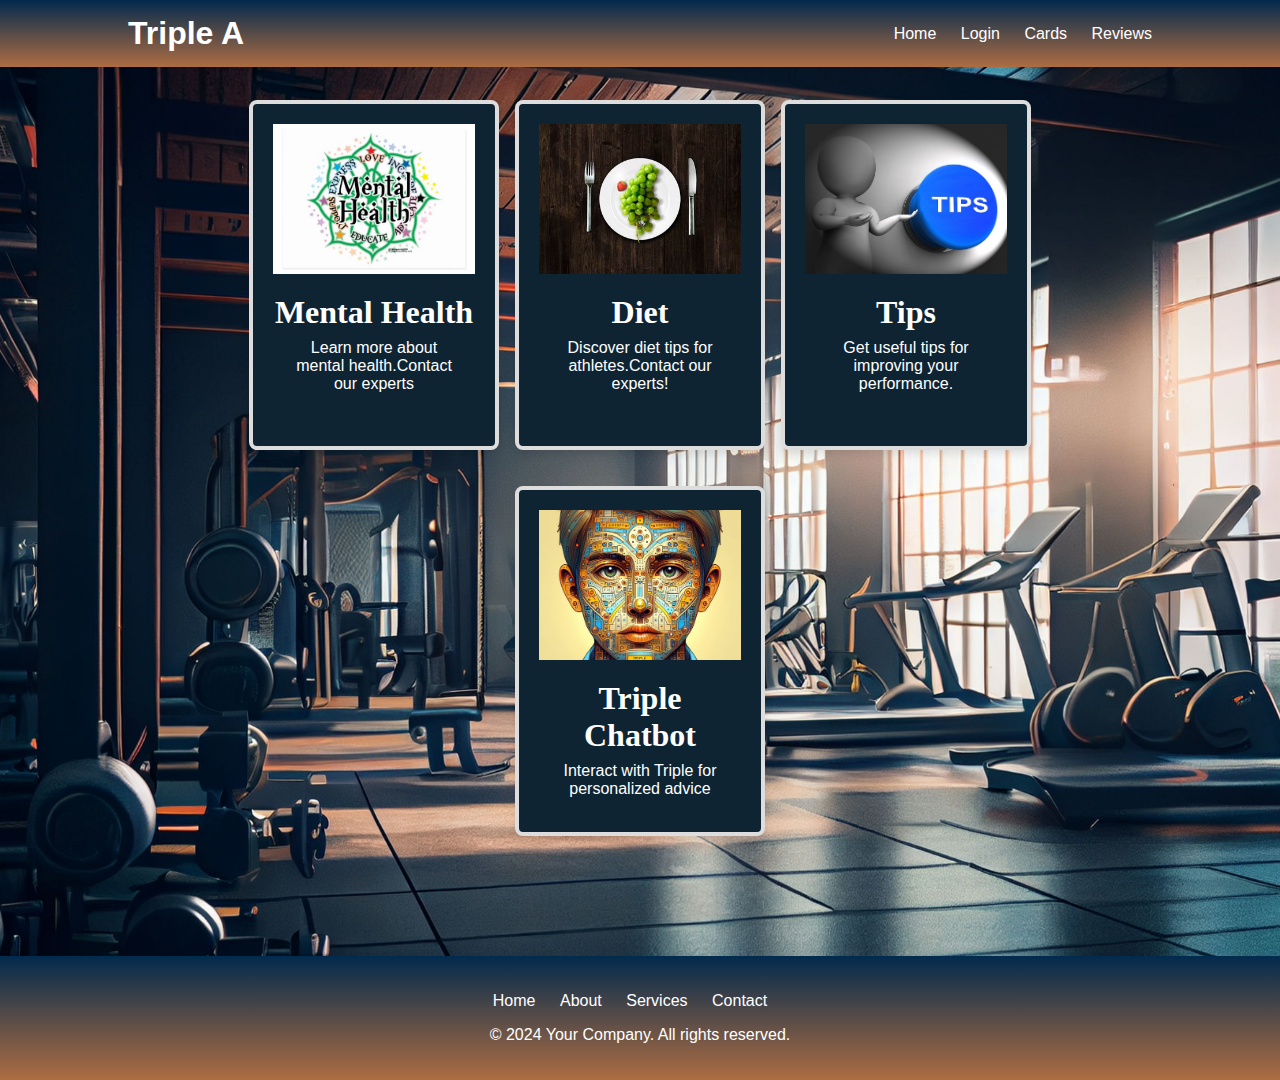
<file: index.html>
<!DOCTYPE html>
<html lang="en">
<head>
    <meta charset="UTF-8">
    <meta name="viewport" content="width=device-width, initial-scale=1.0">
    <title>Triple A - Home</title>
    <link rel="stylesheet" href="styles.css">
</head>
<body>
    <nav>
        <div class="container">
            <h1>Triple A</h1>
            <ul>
                <li><a href="index.html">Home</a></li>
                <li><a href="login.html">Login</a></li>
                <li><a href="index.html#cards">Cards</a></li>
                <li><a href="index.html#reviews">Reviews</a></li>
            </ul>
        </div>
    </nav>
    <section id="cards">
        <div class="card-container">
            <div class="card" onclick="location.href='mental-health.html'">
                <img src="assets/mental.jpg" alt="Mental Health">
                <h2>Mental Health</h2>
                <p>Learn more about mental health.Contact our experts</p>
            </div>
            <div class="card" onclick="location.href='diet.html'">
                <img src="assets/diet.jpg" alt="Diet">
                <h2>Diet</h2>
                <p>Discover diet tips for athletes.Contact our experts!</p>
            </div>
            <div class="card" onclick="location.href='tips.html'">
                <img src="assets/tips.jpg" alt="Tips">
                <h2>Tips</h2>
                <p>Get useful tips for improving your performance.</p>
            </div>
            <div class="card" id="ai-card">
                <img src="assets/ai.jpg" alt="Triple Chatbot">
                <h2>Triple Chatbot</h2>
                <p>Interact with Triple for personalized advice</p>
            </div>
        </div>
    </section>
    <script>
      window.embeddedChatbotConfig = {
          chatbotId: "IYettfUMDhMGX0kJFt0xG",
          domain: "www.chatbase.co"
      }

      // Add event listener to the AI card
      document.addEventListener("DOMContentLoaded", function() {
          const aiCard = document.getElementById('ai-card');
          aiCard.addEventListener('click', function() {
              window.chatbase.showChat();
          });
      });
  </script>
  <script
      src="https://www.chatbase.co/embed.min.js"
      chatbotId="IYettfUMDhMGX0kJFt0xG"
      domain="www.chatbase.co"
      defer>
  </script>
      <footer>
        <ul class="footer-links">
            <li><a href="#">Home</a></li>
            <li><a href="#">About</a></li>
            <li><a href="#">Services</a></li>
            <li><a href="#">Contact</a></li>
        </ul>
        <p>&copy; 2024 Your Company. All rights reserved.</p>
    </footer>
</body>
</html>
</file>
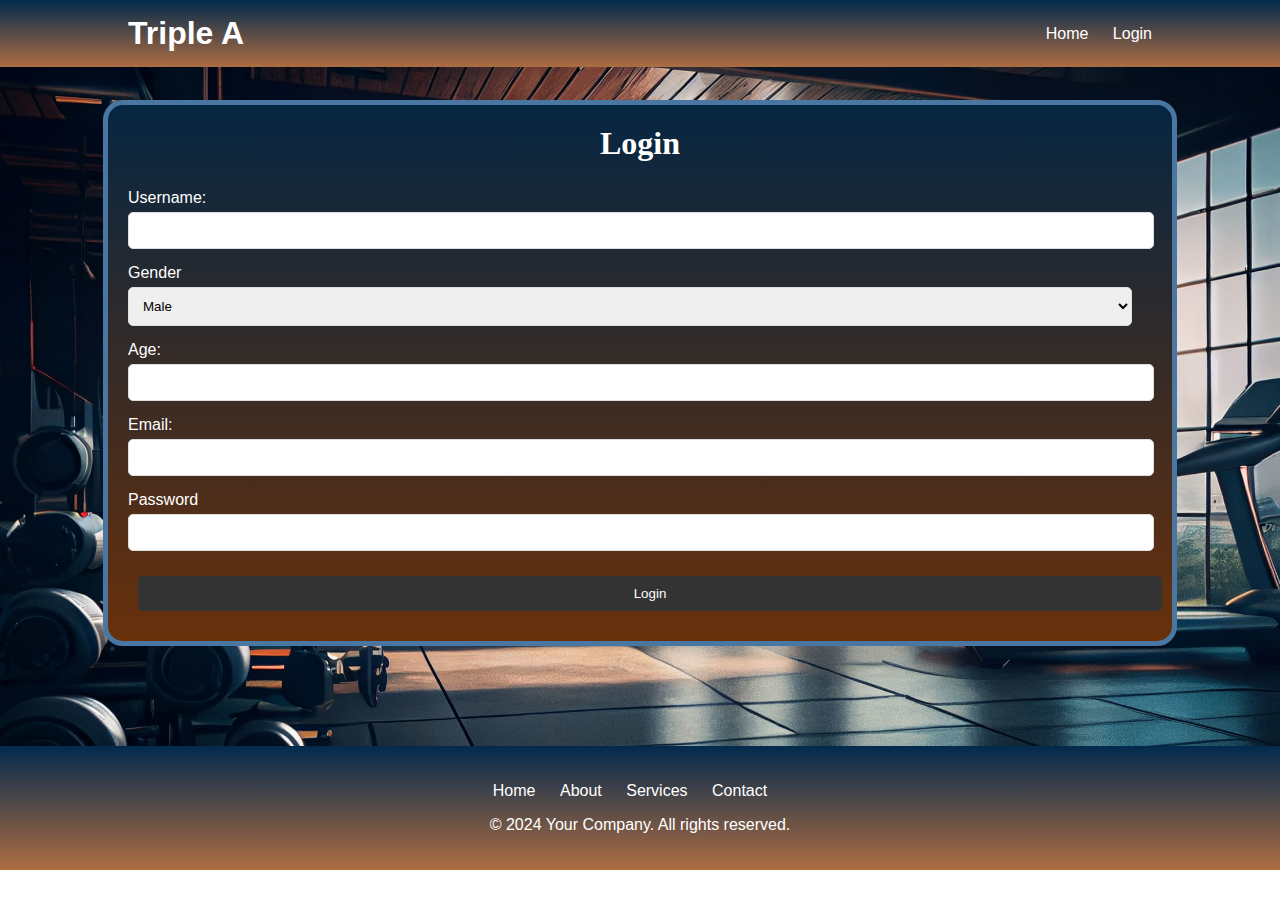
<file: login.html>
<!DOCTYPE html>
<html lang="en">
<head>
    <meta charset="UTF-8">
    <meta name="viewport" content="width=device-width, initial-scale=1.0">
    <title>Triple A - Login</title>
    <link rel="stylesheet" href="styles.css">
</head>
<body>
    <nav>
        <div class="container">
            <h1>Triple A</h1>
            <ul>
                <li><a href="index.html">Home</a></li>
                <li><a href="login.html">Login</a></li>
            </ul>
        </div>
    </nav>
    <section class="login">
        <h2>Login</h2>
        <form id="login-form">
            <label for="username">Username:</label>
            <input type="text" id="username" name="username" required>
            <label for="gender">Gender</label>
            <select name="gender" id="gender">
                <option value="male">Male</option>
                <option value="female">Female</option>
                <option value="none">prefer not to say</option>
            </select>
            <label for="Age">Age:</label>
            <input type="text" id="age" name="age" required>
            <label for="email">Email:</label>
            <input type="email" id="email" name="email" required>
            <label for="password">Password</label>
            <input type="password" id="password" name="password" required>
            <button type="submit">Login</button>
        </form>
    </section>
    <footer>
        <ul class="footer-links">
            <li><a href="#">Home</a></li>
            <li><a href="#">About</a></li>
            <li><a href="#">Services</a></li>
            <li><a href="#">Contact</a></li>
        </ul>
        <p>&copy; 2024 Your Company. All rights reserved.</p>
    </footer>
</body>
</html>
</file>
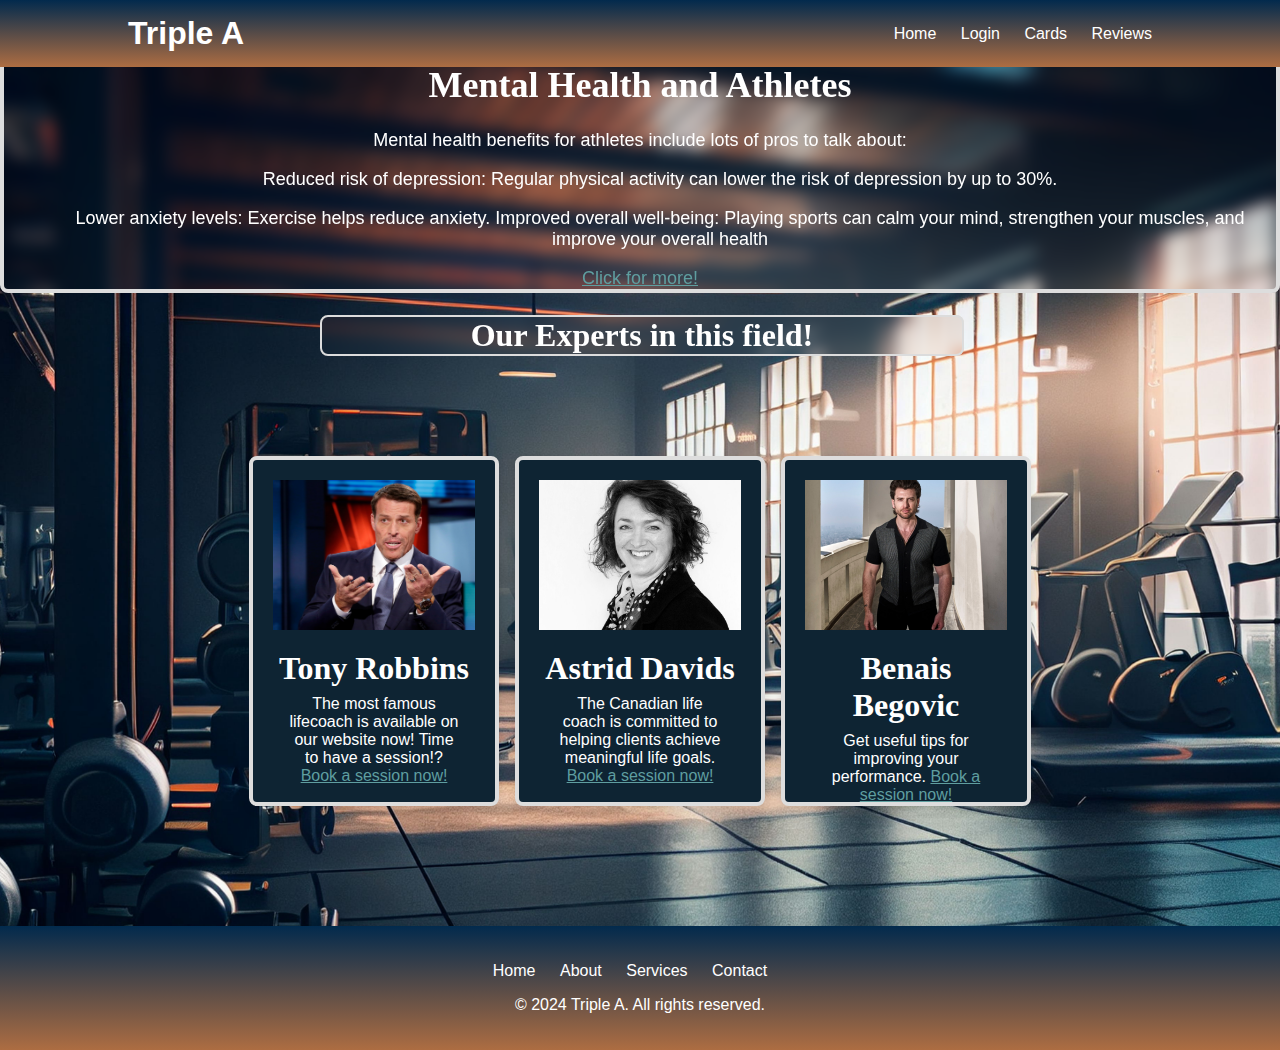
<file: mental-health.html>
<!DOCTYPE html>
<html lang="en">
<head>
    <meta charset="UTF-8">
    <meta name="viewport" content="width=device-width, initial-scale=1.0">
    <title>Mental Health - Triple A</title>
    <link rel="stylesheet" href="styles.css">
</head>
<body>
    <nav>
        <div class="container">
            <h1>Triple A</h1>
            <ul>
                <li><a href="index.html">Home</a></li>
                <li><a href="login.html">Login</a></li>
                <li><a href="index.html#cards">Cards</a></li>
                <li><a href="index.html#reviews">Reviews</a></li>
            </ul>
        </div>
    </nav> <br><br>
    <section class="brief">
        <h1>Mental Health and Athletes</h1>
        <p>Mental health benefits for athletes include lots of pros to talk about:
            <ul>Reduced risk of depression: Regular physical activity 
                can lower the risk of depression by up to 30%.</ul>
            <ul>Lower anxiety levels: Exercise helps reduce anxiety.
                Improved overall well-being: Playing sports can calm your mind, 
                strengthen your muscles,
                and improve your overall health</ul></p>
            <a href="https://shorturl.at/v0QPH">Click for more!</a>
    </section>
    <h1 class="expertheader">Our Experts in this field!</h1>
    <section id="cards">
        <div class="card-container">
            <div class="card" onclick="location.href='https://www.tonyrobbins.com/'">
                <img src="assets/robbins.jpeg" alt="Tony Robbins">
                <h2>Tony Robbins</h2>
                <p>The most famous lifecoach is available on our website now!
                    Time to have a session!?
                    <a href="https://www.tonyrobbins.com/">Book a session now!</a>
                </p>
            </div>
            <div class="card" onclick="location.href='https://www.astriddaviesconsulting.co.uk/'">
                <img src="assets/astrid.jpg" alt="Astrid">
                <h2>Astrid Davids</h2>
                <p>The Canadian life coach is committed to 
                    helping clients achieve meaningful life goals.
                    <a href="https://www.astriddaviesconsulting.co.uk/">Book a session now!</a>
                </p>
            </div>
            <div class="card" onclick="location.href='https://binais.com/'">
                <img src="assets/benais.jpg" alt="Tips">
                <h2>Benais Begovic</h2>
                <p>Get useful tips for improving your performance.
                    <a href="https://binais.com/">Book a session now!</a>
                </p>
            </div>
    </section>
    <footer>
        <ul class="footer-links">
            <li><a href="#">Home</a></li>
            <li><a href="#">About</a></li>
            <li><a href="#">Services</a></li>
            <li><a href="#">Contact</a></li>
        </ul>
        <p>&copy; 2024 Triple A. All rights reserved.</p>
    </footer>
</body>
</html>
</file>
<file: styles.css>
/* General styles */
body {
    font-family: Arial, sans-serif;
    margin: 0;
    padding: 0;
    background-image: url('assets/homeback2.jpeg');
    background-size: cover; 
    background-position: center;
    background-repeat: no-repeat; 
    margin: 0;
    font-family: Arial, sans-serif;
}

h2{
    font-size: large;
    font-weight: bolder;
    font-family: 'Times New Roman', Times, serif;
}
/*navbar styling*/
nav {
    background-color: #0e2433;
    background: #0e2433;
    background: linear-gradient(
        0deg,
        rgb(173, 109, 66) 0%,
        rgb(2, 42, 77) 100%
    );
    color: white;
    padding: 15px 0;
    position: fixed;
    width: 100%;
    top: 0;
    left: 0;
    z-index: 1000;
}

nav .container {
    width: 80%;
    margin: auto;
    display: flex;
    justify-content: space-between;
    align-items: center;
}

nav h1 {
    margin: 0;
}

nav ul {
    list-style-type: none;
    margin: 0;
    padding: 0;
}

nav ul li {
    display: inline;
    margin-left: 20px;
}

nav ul li a {
    color: white;
    text-decoration: none;
}

/* card styling */

.card-container {
    width: 80%;
    margin: 100px auto;
    display: flex;
    flex-wrap: wrap;
    justify-content: space-between;
}

.card {
    background: #0e2433;
    border: 4px solid #ddd;
    width: 22%;
    margin-bottom: 20px;
    padding: 20px;
    cursor: pointer;
    text-align: center;
    box-sizing: border-box;
    width: 250px; /* Adjust width as needed */
    height: 350px; /* Adjust height as needed */
    border-radius: 8px;
    overflow: hidden;
    box-shadow: 0 4px 8px rgba(0,0,0,0.1);
    transition: transform 0.3s ease;
}

.card:hover {
    transform: scale(1.05);
    box-shadow: 0 4px 8px rgba(0,0,0,0.2);
}

.card h2 {
    margin: 16px 0 8px;
    font-size: 2em;
    color: white;
    font-weight: bolder;
}

.card p {
    color: white;
    margin: 0 16px 16px;
}

.card-container {
    display: flex;
    flex-wrap: wrap;
    gap: 16px;
    justify-content: center;
}

.card img {
    width: 100%;
    height: 150px; /* Adjust height as needed */
    object-fit: cover; /* Ensures the image covers the area while maintaining its aspect ratio */
}

button {
    background: #333;
    color: white;
    border: none;
    padding: 10px 20px;
    cursor: pointer;
    border-radius: 5px;
    margin: 10px;
}

button:hover {
    background: #555;
}

/*login styling*/

.login {
    width: 80%;
    margin: 100px auto;
    background: #0e2433;
    background: linear-gradient(
        0deg,
        rgb(104, 48, 11) 0%,
        rgb(6, 38, 66) 100%
    );
    padding: 20px;
    border: 5px solid rgb(73, 119, 161);
    border-radius: 20px;
}

.login h2 {
    margin-top: 0;
    font-weight: bolder;
    font-size: xx-large;
    color: white;
    text-align: center;
}

.login label {
    display: block;
    margin-bottom: 5px;
    color: white;
}

.login input {
    width: calc(100% - 20px);
    padding: 10px;
    margin-bottom: 15px;
    border: 1px solid #ddd;
    border-radius: 5px;
}

.login select{
    width: calc(100% - 20px);
    padding: 10px;
    margin-bottom: 15px;
    border: 1px solid #ddd;
    border-radius: 5px;
}

.login select option {
    width: calc(100% - 20px);
    padding: 10px;
    margin-bottom: 15px;
    border: 1px solid #ddd;
    border-radius: 5px;
}

.login button {
    width: 100%;
    padding: 10px;
}

.login button {
    width: 100%;
    padding: 10px;
}

/* comment area styling*/
/* styles.css */

/* sections styling */
.brief{
    text-align: center;
    color: white;
    backdrop-filter: blur(8px);
    border: 4px solid #ddd;
    border-radius: 8px;
    font-size: large;
    font-family: Verdana, Geneva, Tahoma, sans-serif;
}
.brief h1{
    font-weight: bolder;
    font-family: 'Times New Roman', Times, serif;
}
.expertheader{
    text-align: center;
    font-weight: bolder;
    font-family: 'Times New Roman', Times, serif;
    color: white;
    font-size: xx-large;
    backdrop-filter: blur(8px);
    border: 2px solid gainsboro;
    border-radius: 8px;
    width: 50%;
    margin-left: 25%;
}
a{
    color: cadetblue;
}

/* Footer styles */
footer {
    background-color: #0e2433;
    background: #0e2433;
    background: linear-gradient(
        0deg,
        rgb(173, 109, 66) 0%,
        rgb(2, 42, 77) 100%
    );
    color: white;
    padding: 20px 0;
    text-align: center;
    }

.footer-links {
    list-style: none;
    padding: 0;
    }

.footer-links li {
    display: inline-block;
    margin-right: 20px;
    }

.footer-links a {
    color: white;
    text-decoration: none;
    }

.footer-social a {
    color: white;
    margin-right: 10px;
    }
</file>
